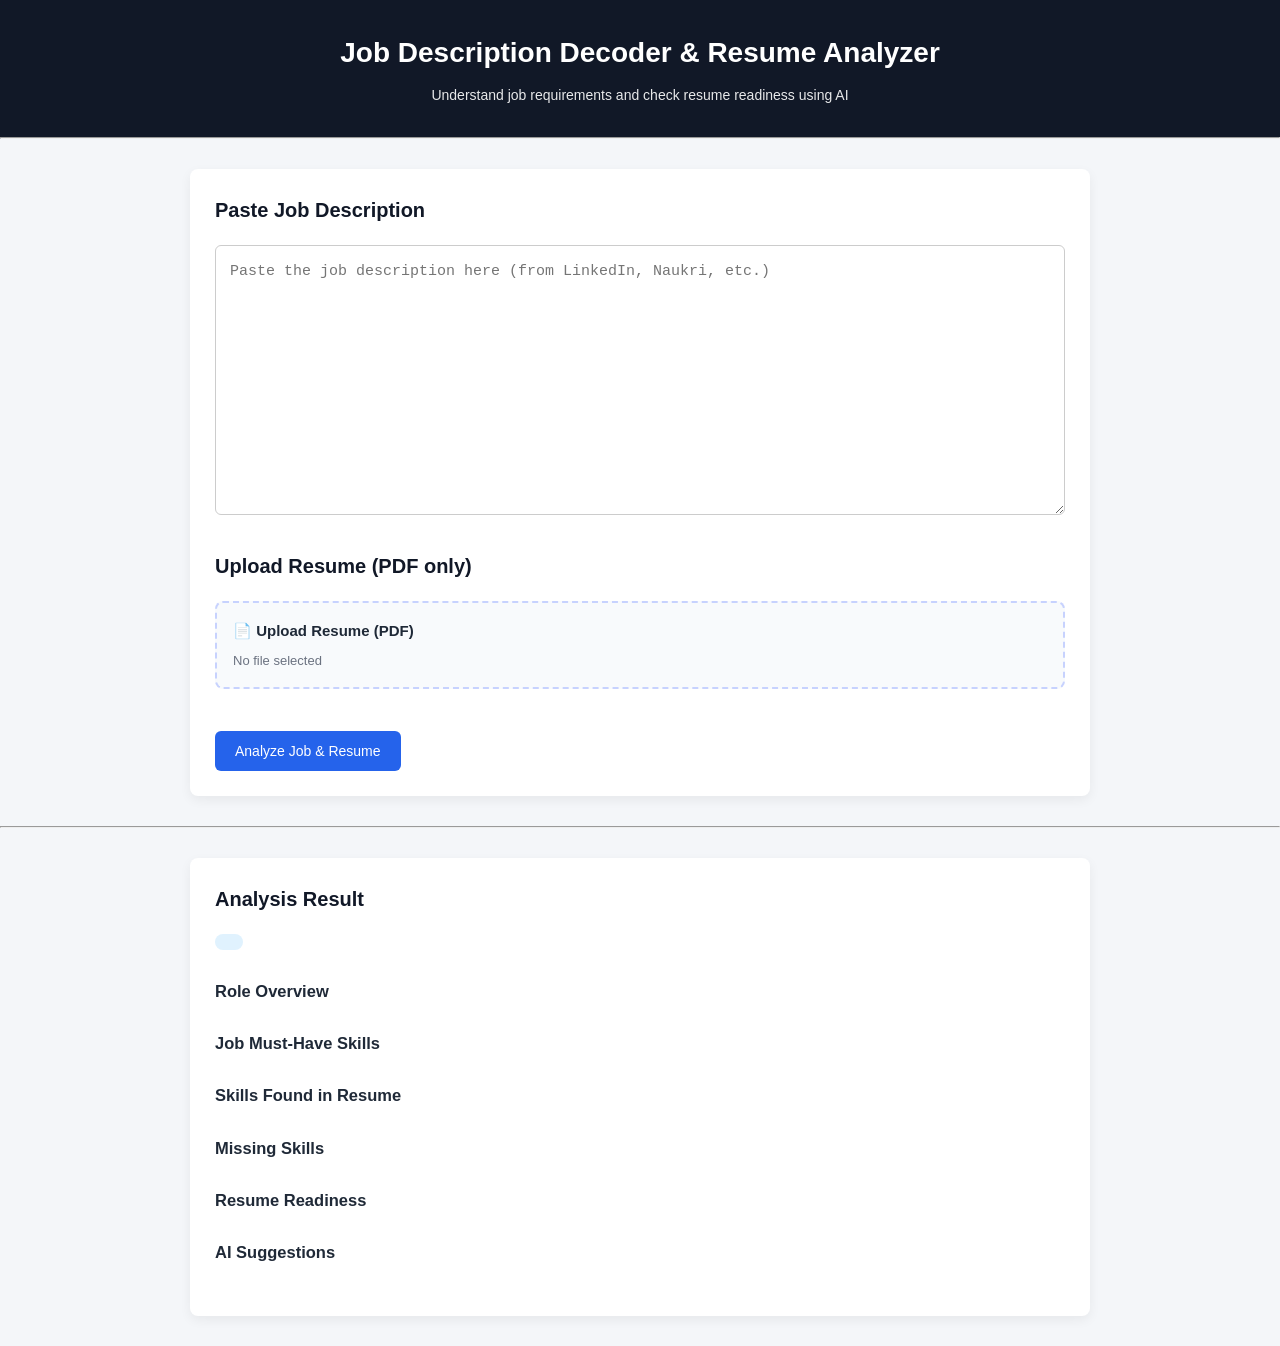
<file: frontend/index.html>
<!DOCTYPE html>
<html lang="en">
<head>
  <meta charset="UTF-8">
  <title>Job Description Decoder & Resume Analyzer</title>
  <meta name="viewport" content="width=device-width, initial-scale=1.0">
  <link rel="stylesheet" href="style.css">
</head>

<body>

  <!-- HEADER -->
  <header>
    <h1>Job Description Decoder & Resume Analyzer</h1>
    <p>Understand job requirements and check resume readiness using AI</p>
  </header>

  <hr>

  <!-- INPUT SECTION -->
  <section id="input-section">

    <!-- Job Description Input -->
    <div>
      <h2>Paste Job Description</h2>
      <textarea
        id="jobDescription"
        rows="10"
        placeholder="Paste the job description here (from LinkedIn, Naukri, etc.)"
      ></textarea>
    </div>

    <br>

    <!-- Resume Upload -->
    <div>
      <h2>Upload Resume (PDF only)</h2>
      <div class="file-upload">
  <label class="file-label">
    <span class="file-title">📄 Upload Resume (PDF)</span>
    <span id="fileName" class="file-subtitle">No file selected</span>
    <input type="file" id="resumeFile" accept=".pdf" hidden>
  </label>
</div>


    </div>

    <br>

    <!-- Analyze Button -->
    <button id="analyzeBtn">Analyze Job & Resume</button>

  </section>

  <hr>

  <!-- OUTPUT SECTION (Initially Empty) -->
  <section id="output-section">

    <h2>Analysis Result</h2>

    <h3 id="matchPercentage"></h3>

    <!-- Role Overview -->
    <div id="roleOverview">
      <h3>Role Overview</h3>
      <p></p>
    </div>

    <!-- Job Must-Have Skills -->
    <div id="jobSkills">
      <h3>Job Must-Have Skills</h3>
      <ul></ul>
    </div>

    <!-- Resume Matching Skills -->
    <div id="resumeSkills">
      <h3>Skills Found in Resume</h3>
      <ul></ul>
    </div>

    <!-- Missing Skills -->
    <div id="missingSkills">
      <h3>Missing Skills</h3>
      <ul></ul>
    </div>

    <!-- Readiness -->
    <div id="readiness">
      <h3>Resume Readiness</h3>
      <p></p>
    </div>

    <!-- AI Suggestions -->
    <div id="suggestions">
      <h3>AI Suggestions</h3>
      <ul></ul>
    </div>

  </section>
 <script src="script.js"></script>
</body>
</html>
</file>
<file: frontend/style.css>
/* -------- RESET & BASE -------- */
* {
  box-sizing: border-box;
  margin: 0;
  padding: 0;
}

body {
  font-family: "Segoe UI", Roboto, Arial, sans-serif;
  background: #f4f6f9;
  color: #333;
  line-height: 1.65;
  font-size: 16px;   /* 👈 ADD THIS */
}


/* -------- HEADER -------- */
header {
  background: #111827;
  color: #fff;
  padding: 30px 20px;
  text-align: center;
}

header h1 {
  font-size: 28px;
  margin-bottom: 8px;
}

header p {
  font-size: 14px;
  opacity: 0.9;
}

/* -------- SECTIONS -------- */
section {
  max-width: 900px;
  margin: 30px auto;
  padding: 25px;
  background: #fff;
  border-radius: 8px;
  box-shadow: 0 4px 12px rgba(0,0,0,0.06);
}

/* -------- INPUTS -------- */
textarea {
  width: 100%;
  padding: 14px;
  border-radius: 6px;
  border: 1px solid #ccc;
  font-size: 15px;     /* 👈 ADD */
  line-height: 1.6;
  resize: vertical;
}

input[type="file"] {
  margin-top: 8px;
}

/* -------- BUTTONS -------- */
button {
  background: #2563eb;
  color: #fff;
  border: none;
  padding: 12px 20px;
  font-size: 14px;
  border-radius: 6px;
  cursor: pointer;
  margin-top: 15px;
}

button:hover {
  background: #1e40af;
}

/* -------- TITLES -------- */
h2 {
  margin-bottom: 18px;
  color: #111827;
  font-size: 20px;      /* was default */
  font-weight: 600;
}

h3 {
  margin-bottom: 12px;
  color: #1f2937;
  font-size: 16.5px;    /* slightly larger */
  font-weight: 600;
}


/* -------- LISTS -------- */
ul {
  list-style: none;
  padding-left: 0;
}

ul li {
  padding: 8px 12px;
  margin-bottom: 6px;
  border-radius: 6px;
  border-left: 3px solid #e5e7eb;
  background: #f9fafb;
  font-size: 14.5px;  
}


/* -------- RESULT HIGHLIGHTS -------- */
#matchPercentage {
  display: inline-block;
  background: #e0f2fe;
  color: #0369a1;
  padding: 8px 14px;
  border-radius: 999px;
  font-size: 17px;
  font-weight: 600;
  margin-bottom: 20px;
}

small {
  font-size: 13px;
  color: #6b7280;
}



#readiness p {
  font-weight: bold;
  font-size: 16px;
}

/* -------- LINKS -------- */
a {
  color: #2563eb;
  text-decoration: none;
}

a:hover {
  text-decoration: underline;
}

/* -------- PRINT (PDF) -------- */
@media print {
  button, a {
    display: none;
  }

  body {
    background: #fff;
  }

  section {
    box-shadow: none;
    margin: 0;
  }
}

#output-section > div {
  margin-bottom: 25px;
}
#output-section {
  animation: fadeIn 0.4s ease-in;
}


@keyframes fadeIn {
  from {
    opacity: 0;
    transform: translateY(8px);
  }
  to {
    opacity: 1;
    transform: translateY(0);
  }
}
button {
  transition: background 0.3s ease;
}

/* -------- FILE UPLOAD (CUSTOM) -------- */
.file-upload {
  margin-top: 10px;
}

.file-label {
  display: flex;
  flex-direction: column;
  justify-content: center;
  gap: 6px;
  padding: 16px;
  border: 2px dashed #c7d2fe;
  border-radius: 8px;
  background: #f8fafc;
  cursor: pointer;
  transition: all 0.25s ease;
}

.file-label:hover {
  background: #eef2ff;
  border-color: #6366f1;
}

.file-title {
  font-size: 15px;
  font-weight: 600;
  color: #1f2937;
}

.file-subtitle {
  font-size: 13px;
  color: #6b7280;
}
</file>
